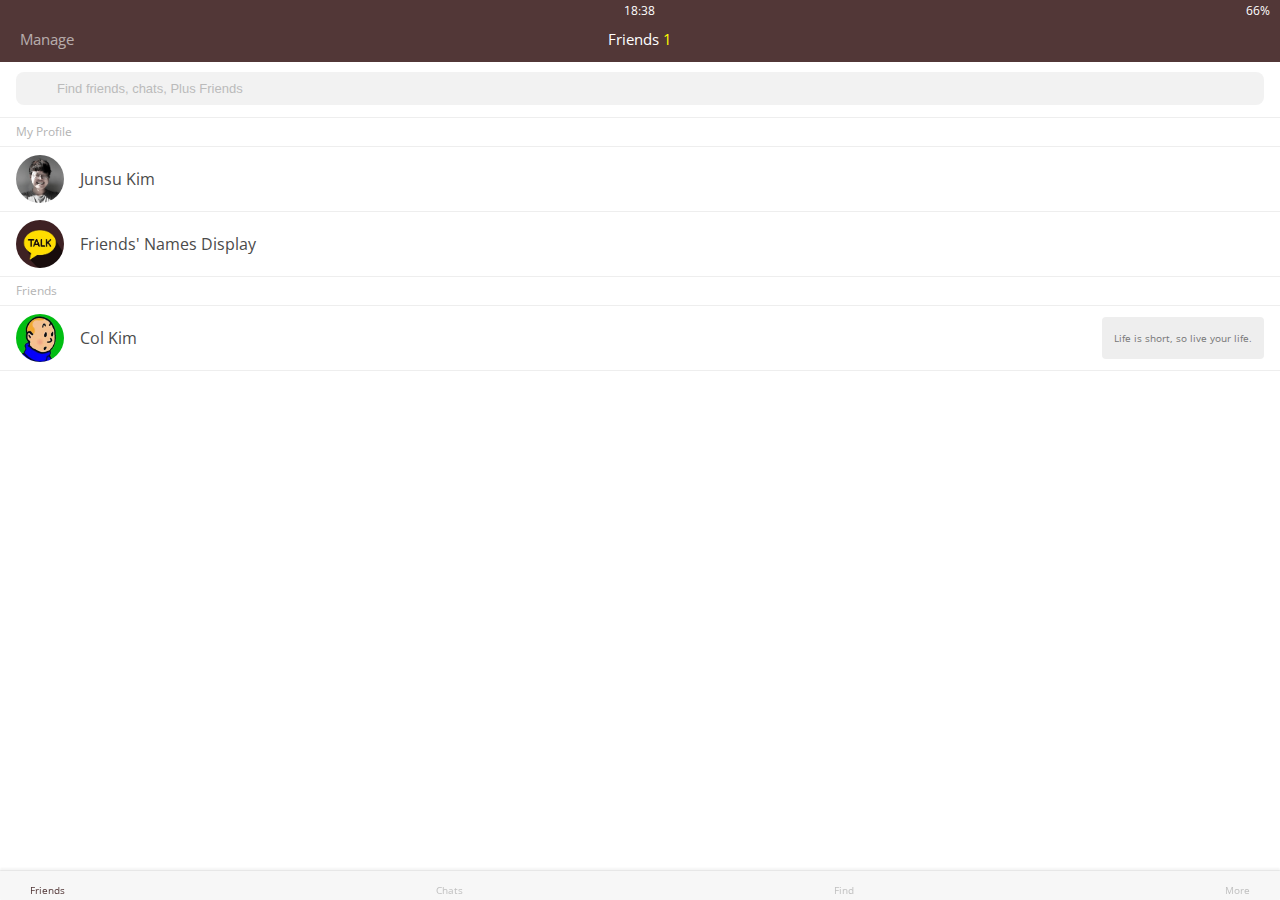
<file: index.html>
<!DOCTYPE html>
  <html lang="en" dir="ltr">
    <head>
      <meta charset="utf-8">
      <meta name="viewport" content="width=device-width, user-scalable=no">
      <meta http-equiv="X-UA-Compatible" content="ie=edge">
      <!-- Fontawesome Icons css -->
      <link rel="stylesheet" href="https://use.fontawesome.com/releases/v5.2.0/css/all.css" integrity="sha384-hWVjflwFxL6sNzntih27bfxkr27PmbbK/iSvJ+a4+0owXq79v+lsFkW54bOGbiDQ" crossorigin="anonymous">
      <title>Index</title>
      <link rel="stylesheet" href="css/style.css">
    </head>
    <body>
      <header class="top-header">
        <div class="header__top">
          <div class="header__column">
            <i class="fas fa-plane-departure fa-sm"></i>
            <i class="fas fa-wifi fa-sm"></i>
          </div>
          <div class="header__column">
            <span class="header__time">18:38</span>
          </div>
          <div class="header__column">
            <i class='fas fa-moon fa-sm'></i>
            <i class="fab fa-bluetooth-b fa-sm"></i>
            <span class="header__battery">66% <i class="fas fa-battery-quarter fa-sm"></i></span>
          </div>
        </div>
        <div class="header__bottom">
          <div class="header__column">
            <span class="header__text">Manage</span>
          </div>
          <div class="header__column">
            <span class="header__text">Friends <span class="header__number">1</span></span>
          </div>
          <div class="header__column">
            <i class='fa fa-cog fa-lg'></i>
          </div>
        </div>
      </header>

      <main class="friends">
        <div class="search-bar">
          <i class="fas fa-search"></i>
          <input type="text" placeholder="Find friends, chats, Plus Friends">
        </div>
        <section class="friends__section">
          <header class="friends__section--header">
            <h6 class="friends__section--title">My Profile</h6>
          </header>
          <div class="friends__section--rows">
            <div class="friends__section--row">
              <img src="images/col.png" alt="">
              <a href="profile.html" class="friends__section--name">
                Junsu Kim
              </a>
            </div>
            <div class="friends__section--row">
              <img src="images/talk.png" alt="">
              <span class="friends__section--name">Friends' Names Display</span>
            </div>
          </div>
        </section>
        <section class="friends__section">
          <header class="friends__section--header">
            <h6 class="friends__section--title">Friends</h6>
          </header>
          <div class="friends__section--rows">
            <div class="friends__section--row width--tagline">
              <div class="friends__section--column">
                <img src="images/avatar.jpg" alt="">
                <span class="friends__section--name">Col Kim</span>
              </div>
              <span class="friends__section--tagline">
                <p>Life is short, so live your life.</p>
              </span>
            </div>
          </div>
        </section>



      </main>

      <nav class="top__bar">
        <a href="index.html" class="top__bar__tab top__bar__tab--selected">
          <i class="fas fa-user"></i>
          <span class="top__bar__title">Friends</span>
        </a>
        <a href="chats.html" class="top__bar__tab">
          <i class="fas fa-comment"></i>
          <span class="top__bar__title">Chats</span>
        </a>
        <a href="find.html" class="top__bar__tab">
          <i class="fas fa-search"></i>
          <span class="top__bar__title">Find</span>
        </a>
        <a href="more.html" class="top__bar__tab">
          <i class="fas fa-ellipsis-h"></i>
          <span class="top__bar__title">More</span>
        </a>
      </nav>
    </body>
    </html>
</file>
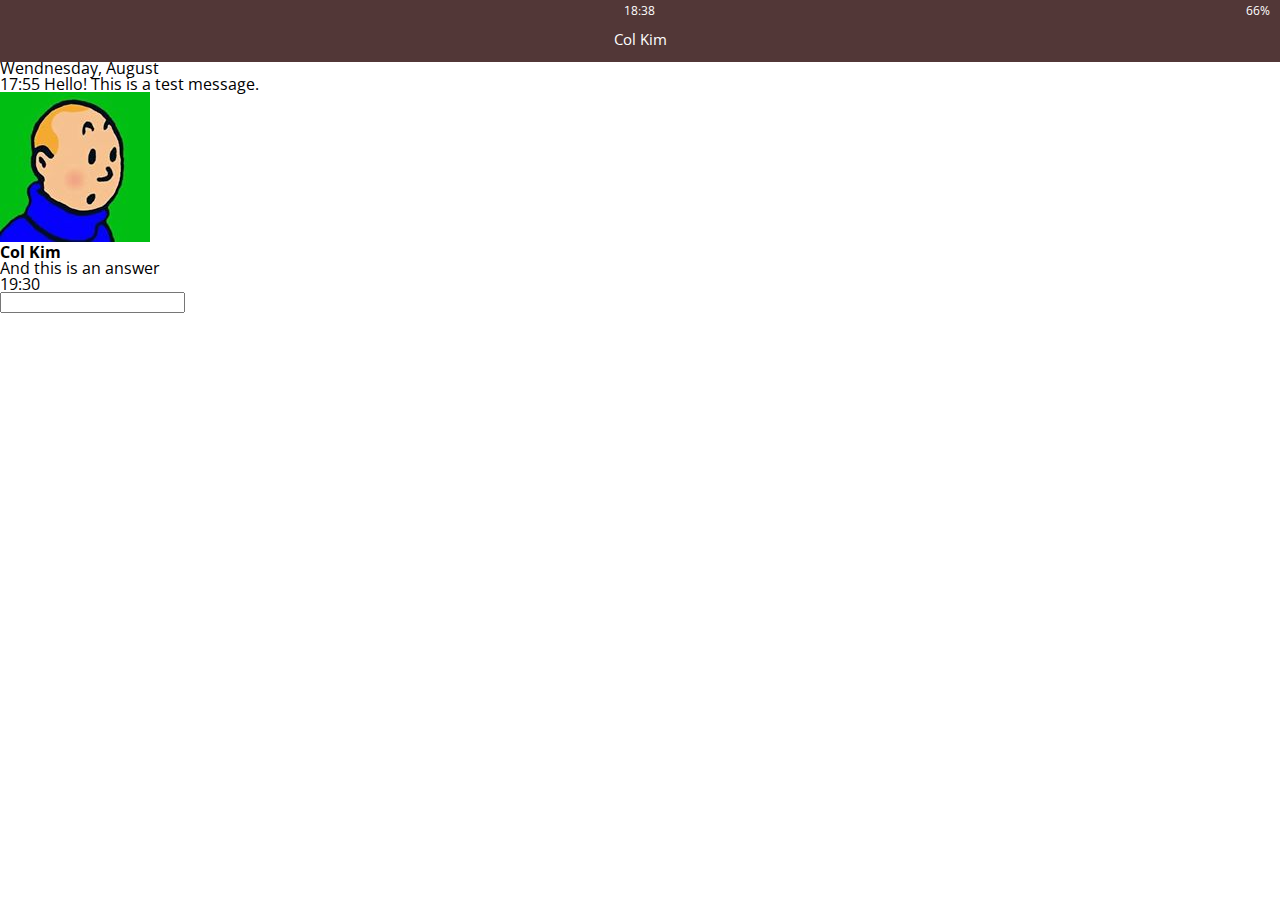
<file: chat.html>
<!DOCTYPE html>
  <html lang="en" dir="ltr">
    <head>
      <meta charset="utf-8">
      <meta name="viewport" content="width=device-width, user-scalable=no">
      <meta http-equiv="X-UA-Compatible" content="ie=edge">
      <!-- Fontawesome Icons css -->
      <link rel="stylesheet" href="https://use.fontawesome.com/releases/v5.2.0/css/all.css" integrity="sha384-hWVjflwFxL6sNzntih27bfxkr27PmbbK/iSvJ+a4+0owXq79v+lsFkW54bOGbiDQ" crossorigin="anonymous">
      <title>Chat</title>
      <link rel="stylesheet" href="css/style.css">
    </head>
    <body>
      <header class="top-header">
        <div class="header__top">
          <div class="header__column">
            <i class="fas fa-plane-departure"></i>
            <i class="fas fa-wifi"></i>
          </div>
          <div class="header__column">
            <span class="header__time">18:38</span>
          </div>
          <div class="header__column">
            <i class='fas fa-moon'></i>
            <i class="fab fa-bluetooth-b"></i>
            <span class="header__battery">66% <i class="fas fa-battery-quarter"></i></span>
          </div>
        </div>
        <div class="header__bottom">
          <div class="header__column">
            <a href="chats.html">
              <i class="fas fa-chevron-left fa-lg"></i>
            </a>
          </div>
          <div class="header__column">
            <span class="header__text">Col Kim</span>
          </div>
          <div class="header__column">
            <i class="fas fa-search fa-lg"></i>
            <i class="fas fa-bars fa-lg"></i>
          </div>
        </div>

      </header>
      <main class="chat">

          <div class="date-divider">
            <span class="date-divider__text">
              Wendnesday, August
            </span>
          </div>

          <div class="chat__message chat__message--from-me">
            <span class="chat__message-time">
              17:55
            </span>
            <span class="chat__message-body">
              Hello! This is a test message.
            </span>
          </div>

          <div class="chat__message chat__message--to-me">
            <img src="images/avatar.jpg" alt="my image" class="chat__message-userImage">
            <div class="chat__message-center">
              <h3 class="chat__message-username">Col Kim</h3>
              <span class="chat__message-body">
                And this is an answer
              </span>
            </div>
            <span class="chat__message-time">
              19:30
            </span>
          </div>
      </main>

      <div class="type-message">
        <i class="fas fa-plus fa-2x"></i>
        <div class="type-message__input">
          <input type="text" name="" value="">
          <i class="far fa-smile"></i>
          <span class="record-message">
            <i class="fas fa-microphone"></i>
          </span>
        </div>
      </div>

    </body>
    </html>
</file>
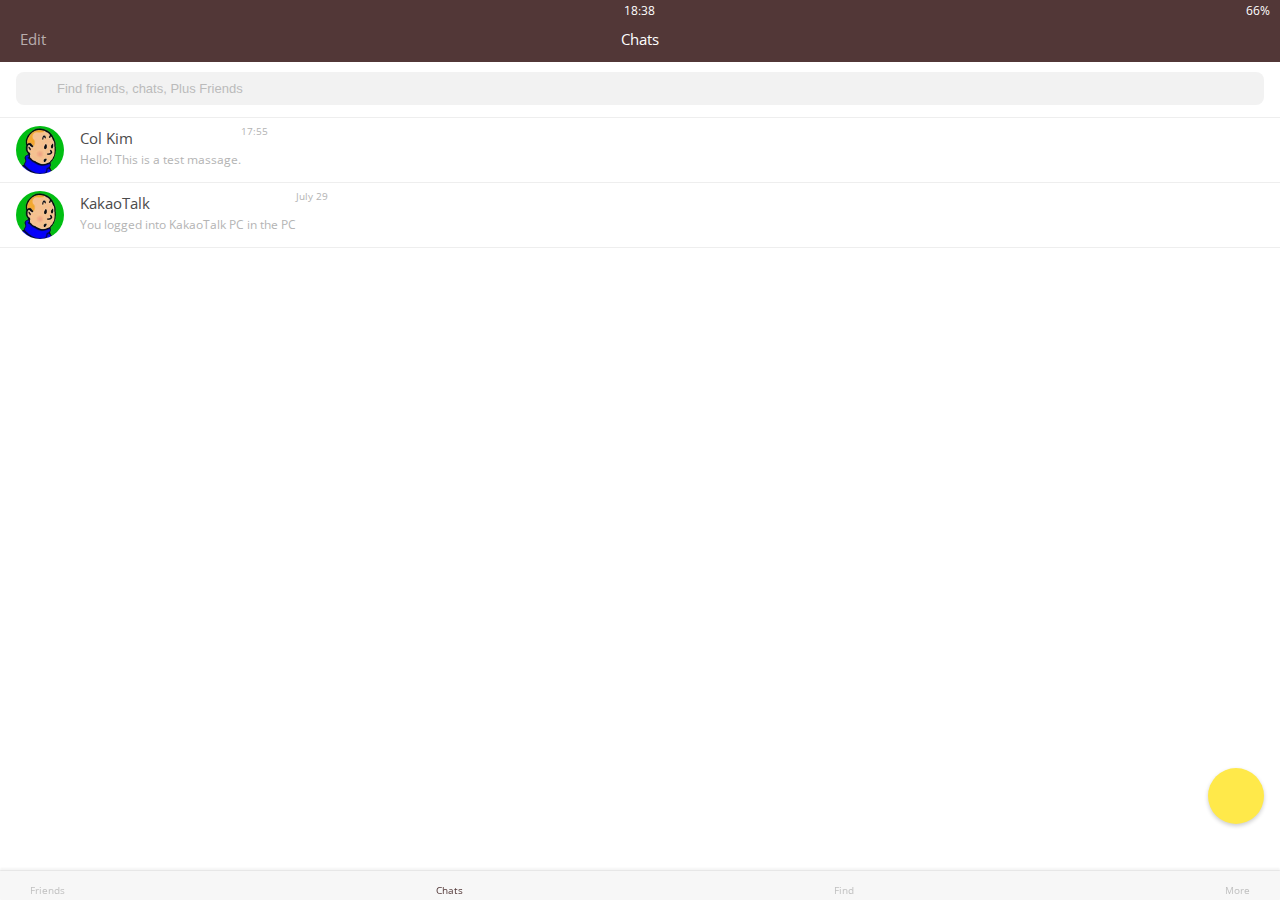
<file: chats.html>
<!DOCTYPE html>
  <html lang="en" dir="ltr">
    <head>
      <meta charset="utf-8">
      <meta name="viewport" content="width=device-width, user-scalable=no">
      <meta http-equiv="X-UA-Compatible" content="ie=edge">
      <!-- Fontawesome Icons css -->
      <link rel="stylesheet" href="https://use.fontawesome.com/releases/v5.2.0/css/all.css" integrity="sha384-hWVjflwFxL6sNzntih27bfxkr27PmbbK/iSvJ+a4+0owXq79v+lsFkW54bOGbiDQ" crossorigin="anonymous">
      <title>Chats</title>
      <link rel="stylesheet" href="css/style.css">
    </head>
    <body>
      <header class="top-header">
        <div class="header__top">
          <div class="header__column">
            <i class="fas fa-plane-departure fa-sm"></i>
            <i class="fas fa-wifi fa-sm"></i>
          </div>
          <div class="header__column">
            <span class="header__time">18:38</span>
          </div>
          <div class="header__column">
            <i class='fas fa-moon fa-sm'></i>
            <i class="fab fa-bluetooth-b fa-sm"></i>
            <span class="header__battery">66% <i class="fas fa-battery-quarter fa-sm"></i></span>
          </div>
        </div>
        <div class="header__bottom">
          <div class="header__column">
            <span class="header__text">Edit</span>
          </div>
          <div class="header__column">
            <span class="header__text">Chats <i class="fas fa-chevron-down fa-sm"></i></span>
          </div>
          <div class="header__column">

          </div>
        </header>

        <main class="chats">
          <div class="search-bar">
            <i class="fas fa-search"></i>
            <input type="text" placeholder="Find friends, chats, Plus Friends">
          </div>

          <ul class="chats__list">

            <li class="chats__chat">
              <a href="chat.html">
                <div class="chats__contents">
                  <img src="images/avatar.jpg" alt="user_image">
                  <div class="chat__preview">
                    <h3 class="chat__user">Col Kim</h3>
                    <span class="chat__last-massage">Hello! This is a test massage.</span>
                  </div>
                  <span class="chat__date">17:55</span>
                </div>
              </a>
            </li>

            <li class="chats__chat">
              <a href="chat.html">
                <div class="chats__contents">
                  <img src="images/avatar.jpg" alt="user_image">
                  <div class="chat__preview">
                    <h3 class="chat__user">KakaoTalk</h3>
                    <span class="chat__last-massage">You logged into KakaoTalk PC in the PC</span>
                  </div>
                  <span class="chat__date">July 29</span>
                </div>
              </a>
            </li>
          </ul>

          <div class="chat__btn">
            <i class="fas fa-comment"></i>
          </div>

        </main>

        <nav class="top__bar">
          <a href="index.html" class="top__bar__tab">
            <i class="fas fa-user"></i>
            <span class="top__bar__title">Friends</span>
          </a>
          <a href="chats.html" class="top__bar__tab top__bar__tab--selected">
            <i class="fas fa-comment"></i>
            <span class="top__bar__title">Chats</span>
          </a>
          <a href="find.html" class="top__bar__tab">
            <i class="fas fa-search"></i>
            <span class="top__bar__title">Find</span>
          </a>
          <a href="more.html" class="top__bar__tab">
            <i class="fas fa-ellipsis-h"></i>
            <span class="top__bar__title">More</span>
          </a>
        </nav>
      </div>
    </body>
    </html>
</file>
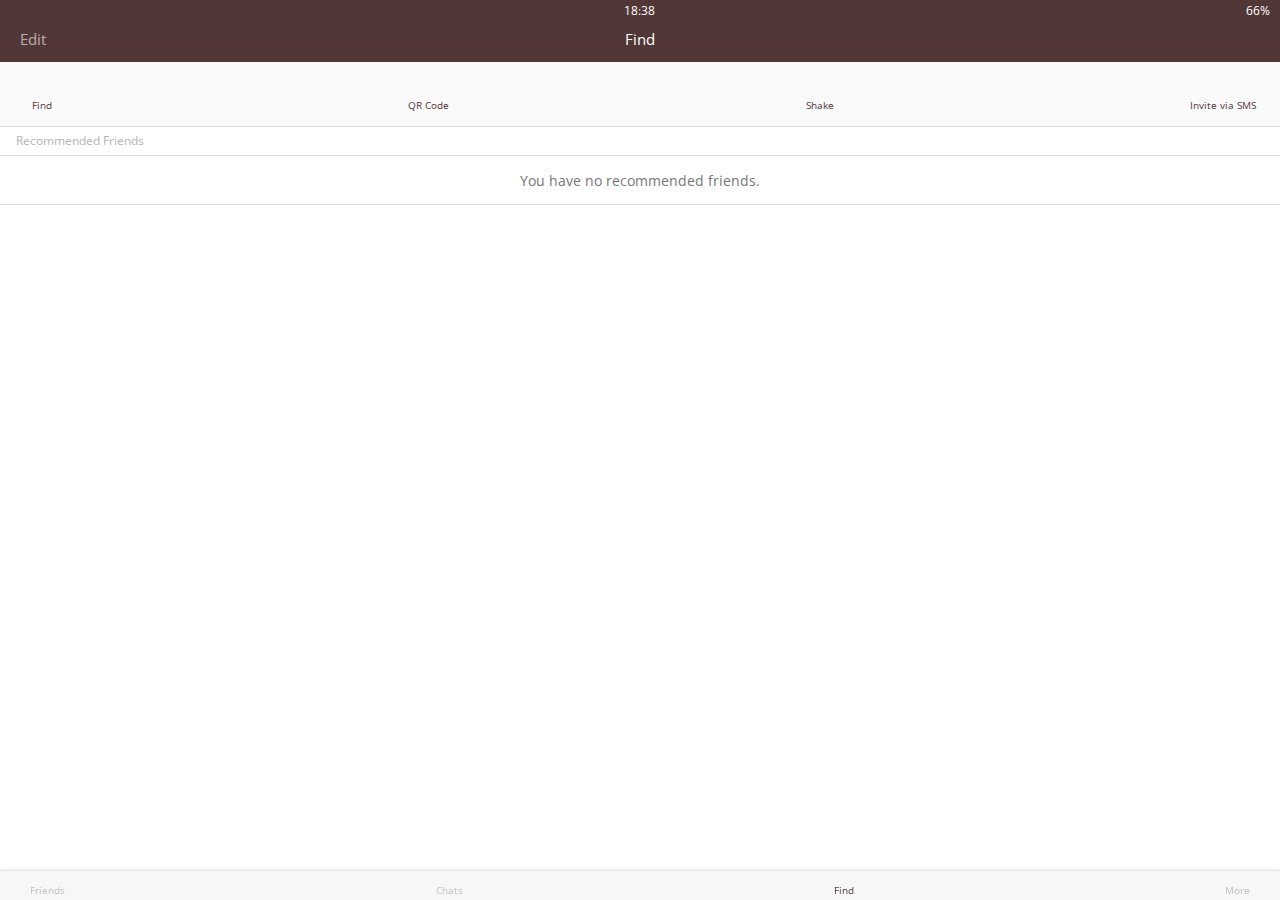
<file: find.html>
<!DOCTYPE html>
  <html lang="en" dir="ltr">
    <head>
      <meta charset="utf-8">
      <meta name="viewport" content="width=device-width, user-scalable=no">
      <meta http-equiv="X-UA-Compatible" content="ie=edge">
      <!-- Fontawesome Icons css -->
      <link rel="stylesheet" href="https://use.fontawesome.com/releases/v5.2.0/css/all.css" integrity="sha384-hWVjflwFxL6sNzntih27bfxkr27PmbbK/iSvJ+a4+0owXq79v+lsFkW54bOGbiDQ" crossorigin="anonymous">
      <title>Find</title>
      <link rel="stylesheet" href="css/style.css">
    </head>
    <body>
      <header class="top-header">
        <div class="header__top">
          <div class="header__column">
            <i class="fas fa-plane-departure fa-sm"></i>
            <i class="fas fa-wifi fa-sm"></i>
          </div>
          <div class="header__column">
            <span class="header__time">18:38</span>
          </div>
          <div class="header__column">
            <i class='fas fa-moon fa-sm'></i>
            <i class="fab fa-bluetooth-b fa-sm"></i>
            <span class="header__battery">66% <i class="fas fa-battery-quarter fa-sm"></i></span>
          </div>
        </div>
        <div class="header__bottom">
          <div class="header__column">
            <span class="header__text">Edit</span>
          </div>
          <div class="header__column">
            <span class="header__text">Find</span>
          </div>
          <div class="header__column">

          </div>
        </div>
      </header>

      <main class="find">
        <section class="find__options">
          <div class="find__option">
            <i class="far fa-address-book fa-lg"></i>
            <span class="find__option--title">Find</span>
          </div>
          <div class="find__option">
            <i class="fas fa-qrcode fa-lg"></i>
            <span class="find__option--title">QR Code</span>
          </div>
          <div class="find__option">
            <i class="fas fa-mobile-alt fa-lg"></i>
            <span class="find__option--title">Shake</span>
          </div>
          <div class="find__option">
            <i class="fas fa-envelope fa-lg"></i>
            <span class="find__option--title">Invite via SMS</span>
          </div>
        </section>
        <section class="find__recommended">
            <header>
              <h6 class="recommended__title">Recommended Friends</h6>
            </header>
            <div class="recommended__none">
              <span class="recommended__text">You have no recommended friends.</span>
            </div>
        </section>

      </main>

      <nav class="top__bar">
        <a href="index.html" class="top__bar__tab">
          <i class="fas fa-user"></i>
          <span class="top__bar__title">Friends</span>
        </a>
        <a href="chats.html" class="top__bar__tab">
          <i class="fas fa-comment"></i>
          <span class="top__bar__title">Chats</span>
        </a>
        <a href="find.html" class="top__bar__tab top__bar__tab--selected">
          <i class="fas fa-search"></i>
          <span class="top__bar__title">Find</span>
        </a>
        <a href="more.html" class="top__bar__tab">
          <i class="fas fa-ellipsis-h"></i>
          <span class="top__bar__title">More</span>
        </a>
      </nav>
    </body>
    </html>
</file>
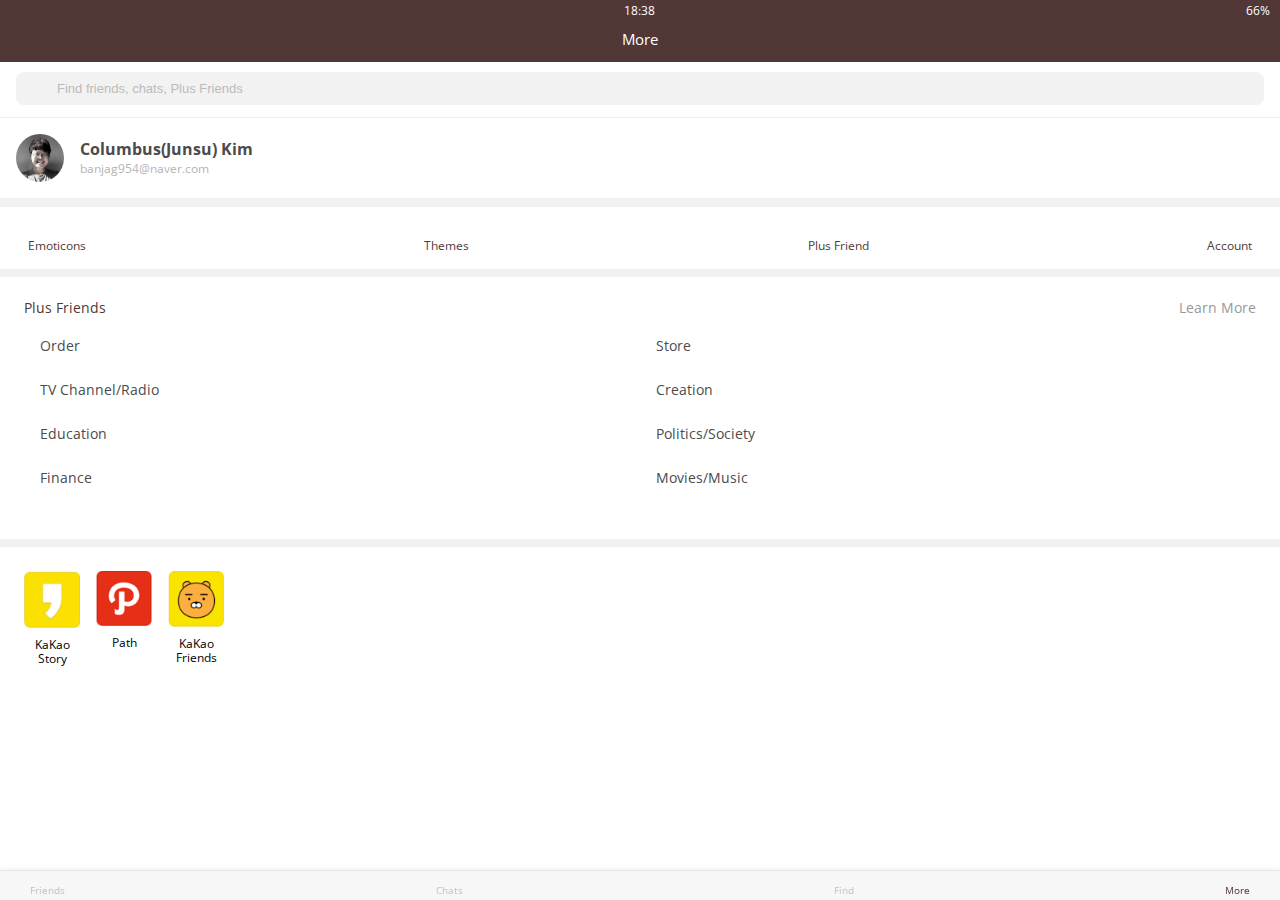
<file: more.html>
<!DOCTYPE html>
  <html lang="en">
    <head>
      <meta charset="utf-8">
      <meta name="viewport" content="width=device-width, user-scalable=1.0">
      <meta http-equiv="X-UA-Compatible" content="ie=edge">
      <!-- Fontawesome Icons css -->
      <link rel="stylesheet" href="https://use.fontawesome.com/releases/v5.2.0/css/all.css" integrity="sha384-hWVjflwFxL6sNzntih27bfxkr27PmbbK/iSvJ+a4+0owXq79v+lsFkW54bOGbiDQ" crossorigin="anonymous">
      <title>More</title>
      <link rel="stylesheet" href="css/style.css">
    </head>
    <body>
      <header class="top-header">
        <div class="header__top">
          <div class="header__column">
            <i class="fas fa-plane-departure fa-sm"></i>
            <i class="fas fa-wifi fa-sm"></i>
          </div>
          <div class="header__column">
            <span class="header__time">18:38</span>
          </div>
          <div class="header__column">
            <i class='fas fa-moon'></i>
            <i class="fab fa-bluetooth-b fa-sm"></i>
            <span class="header__battery fa-sm">66% <i class="fas fa-battery-quarter fa-sm"></i></span>
          </div>
        </div>
        <div class="header__bottom">
          <div class="header__column">

          </div>
          <div class="header__column">
            <span class="header__text">More</span>
          </div>
          <div class="header__column">
            <i class='fa fa-cog fa-lg'></i>
          </div>
        </div>
      </header>

      <main class="more">
        <div class="search-bar">
          <i class="fas fa-search"></i>
          <input type="text" placeholder="Find friends, chats, Plus Friends">
        </div>

        <header class="more__header">
          <div class="more__header__profile">
            <img src="images/col.png" alt="">
            <div class="more__header__info">
              <h3 class="header__title">
                Columbus(Junsu) Kim
              </h3>
              <span class="more__header__subtitle">
                banjag954@naver.com
              </span>
            </div>
          </div>
          <i class="far fa-comment-alt fa-2x"></i>
        </header>

          <section class="more__options">
            <div class="more__option">
              <i class="far fa-grin-squint-tears fa-2x"></i>
              <span class="more__option-title">
                Emoticons
              </span>
            </div>
            <div class="more__option">
              <i class="fas fa-paint-roller fa-2x"></i>
              <span class="more__option-title">
                Themes
              </span>
            </div>
            <div class="more__option">
              <i class="far fa-hand-peace fa-2x"></i>
              <span class="more__option-title">
                Plus Friend
              </span>
            </div>
            <div class="more__option">
              <i class="far fa-user-circle fa-2x"></i>
              <span class="more__option-title">
                Account
              </span>
            </div>
          </section>

          <section class="more__plus-friends">
            <header class="plus-friends__header">
              <h2 class="plus-friends__title">
                Plus Friends
              </h2>
              <span class="plus-friends__learn-more">
                <i class="fas fa-info-circle"></i>
                Learn More
              </span>
            </header>

            <div class="plus-friends__items">
              <div class="plus-friends__item">
                <i class="fas fa-cookie-bite"></i>
                <div class="plus-friends__item--title">
                  Order
                </div>
              </div>
              <div class="plus-friends__item">
                <i class="fas fa-store-alt"></i>
                <div class="plus-friends__item--title">
                  Store
                </div>
              </div>
              <div class="plus-friends__item">
                <i class="fas fa-tv"></i>
                <div class="plus-friends__item--title">
                  TV Channel/Radio
                </div>
              </div>
              <div class="plus-friends__item">
                <i class="fas fa-pencil-ruler"></i>
                <div class="plus-friends__item--title">
                  Creation
                </div>
              </div>
              <div class="plus-friends__item">
                <i class="fas fa-graduation-cap"></i>
                <div class="plus-friends__item--title">
                  Education
                </div>
              </div>
              <div class="plus-friends__item">
                <i class="fas fa-university"></i>
                <div class="plus-friends__item--title">
                  Politics/Society
                </div>
              </div>
              <div class="plus-friends__item">
                <i class="far fa-credit-card"></i>
                <div class="plus-friends__item--title">
                  Finance
                </div>
              </div>
              <div class="plus-friends__item">
                <i class="fas fa-headphones-alt"></i>
                <div class="plus-friends__item--title">
                  Movies/Music
                </div>
              </div>
            </div>
          </section>

          <section class="more__links">
            <div class="more__option">
              <img src="images/kakaoStory.png" alt="kakaoStory" class="more__option--image">
              <span class="more__option-title">
                KaKao</br>Story
              </span>
            </div>
            <div class="more__option">
              <img src="images/path.png" alt="path" class="more__option--image">
              <span class="more__option-title">
                Path
              </span>
            </div>
            <div class="more__option">
              <img src="images/kakaoFriends.png" alt="kakaoFriends" class="more__option--image">
              <span class="more__option-title">
                KaKao</br>Friends
              </span>
            </div>
          </section>

      </main>

      <nav class="top__bar">
        <a href="index.html" class="top__bar__tab">
          <i class="fas fa-user"></i>
          <span class="top__bar__title">Friends</span>
        </a>
        <a href="chats.html" class="top__bar__tab ">
          <i class="fas fa-comment"></i>
          <span class="top__bar__title">Chats</span>
        </a>
        <a href="find.html" class="top__bar__tab">
          <i class="fas fa-search"></i>
          <span class="top__bar__title">Find</span>
        </a>
        <a href="more.html" class="top__bar__tab top__bar__tab--selected">
          <i class="fas fa-ellipsis-h"></i>
          <span class="top__bar__title">More</span>
        </a>
      </nav>
    </body>
    </html>
</file>
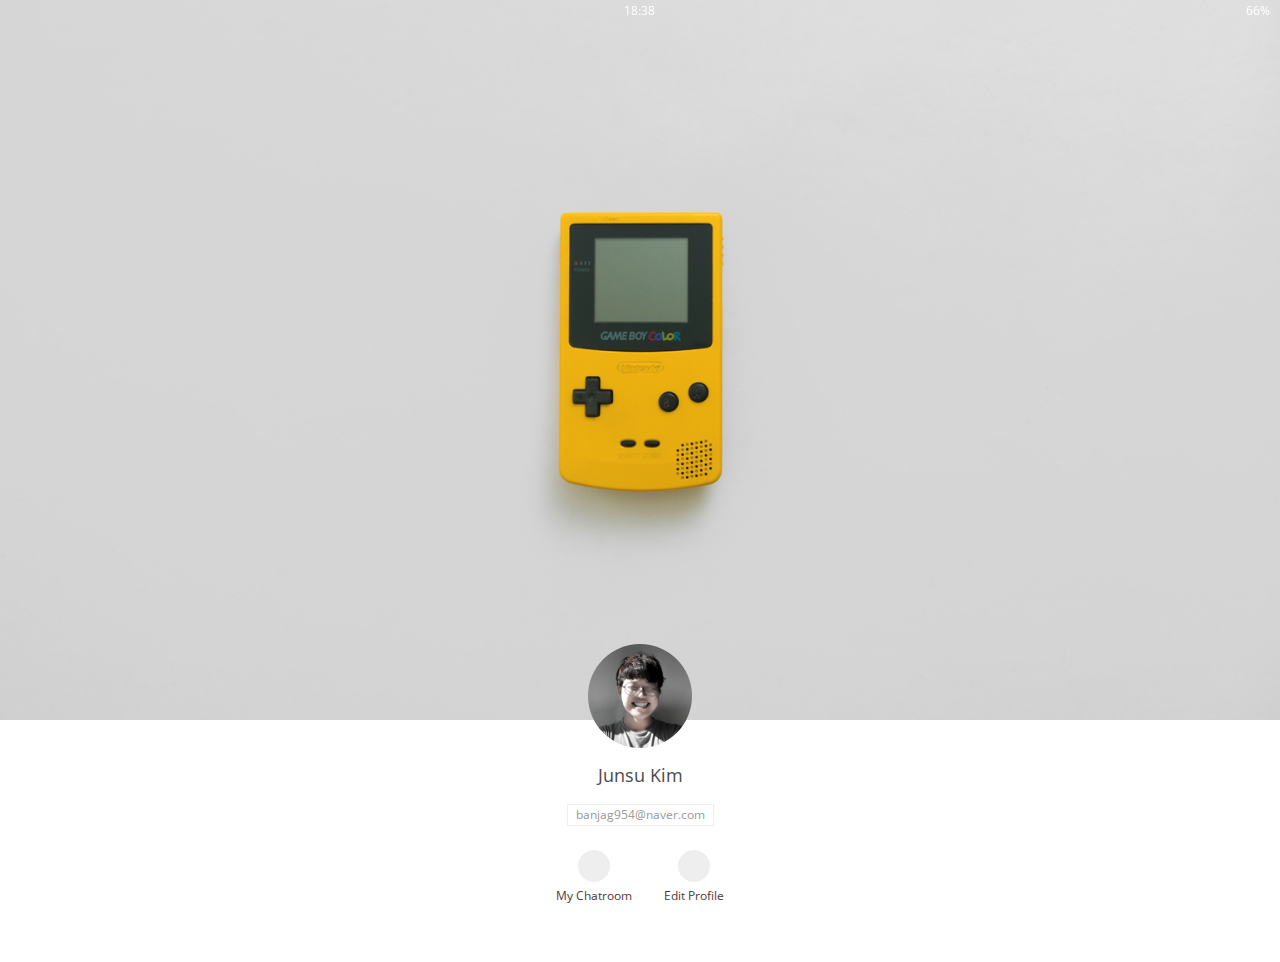
<file: profile.html>
<!DOCTYPE html>
  <html lang="en" dir="ltr">
    <head>
      <meta charset="utf-8">
      <meta name="viewport" content="width=device-width, user-scalable=no">
      <meta http-equiv="X-UA-Compatible" content="ie=edge">
      <!-- Fontawesome Icons css -->
      <link rel="stylesheet" href="https://use.fontawesome.com/releases/v5.2.0/css/all.css" integrity="sha384-hWVjflwFxL6sNzntih27bfxkr27PmbbK/iSvJ+a4+0owXq79v+lsFkW54bOGbiDQ" crossorigin="anonymous">
      <title>Profile</title>
      <link rel="stylesheet" href="css/style.css">
    </head>
    <body>
      <header class="top-header top-header--transparent">
        <div class="header__top">
          <div class="header__column">
            <i class="fas fa-plane-departure"></i>
            <i class="fas fa-wifi"></i>
          </div>
          <div class="header__column">
            <span class="header__time">18:38</span>
          </div>
          <div class="header__column">
            <i class='fas fa-moon'></i>
            <i class="fab fa-bluetooth-b"></i>
            <span class="header__battery">
              66%
              <i class="fas fa-battery-quarter"></i>
            </span>
          </div>
        </div>

        <div class="header__bottom">
          <div class="header__column">
            <a href="index.html">
              <i class="fas fa-times fa-lg"></i>
            </a>
          </div>
          <div class="header__column">
            <!-- none icon-->
          </div>
          <div class="header__column">
            <i class="fas fa-user fa-lg"></i>
          </div>
        </div>
      </header>

      <main class="profile">
        <header class="profile__header">
          <div class="profile__header-container">
            <img src="images/col.png" alt="">
            <h3 class="profile__header-title">Junsu Kim</h3>
          </div>
        </header>

        <div class="profile__container">
          <p>banjag954@naver.com</p>
          <!-- <input type="text" placeholder="banjag954@naver.com"> -->
          <div class="profile__actions">

            <div class="profile__action">
              <span class="profile__action-circle">
                <i class="fas fa-comment fa-lg"></i>
              </span>
              <span class="profile__action-title">
                My Chatroom
              </span>
            </div>

            <div class="profile__action">
              <span class="profile__action-circle">
                <i class="fas fa-pen fa-lg"></i>
              </span>
              <span class="profile__action-title">
                Edit Profile
              </span>
            </div>
          </div>
        </div>
      </main>
    </body>
    </html>
</file>
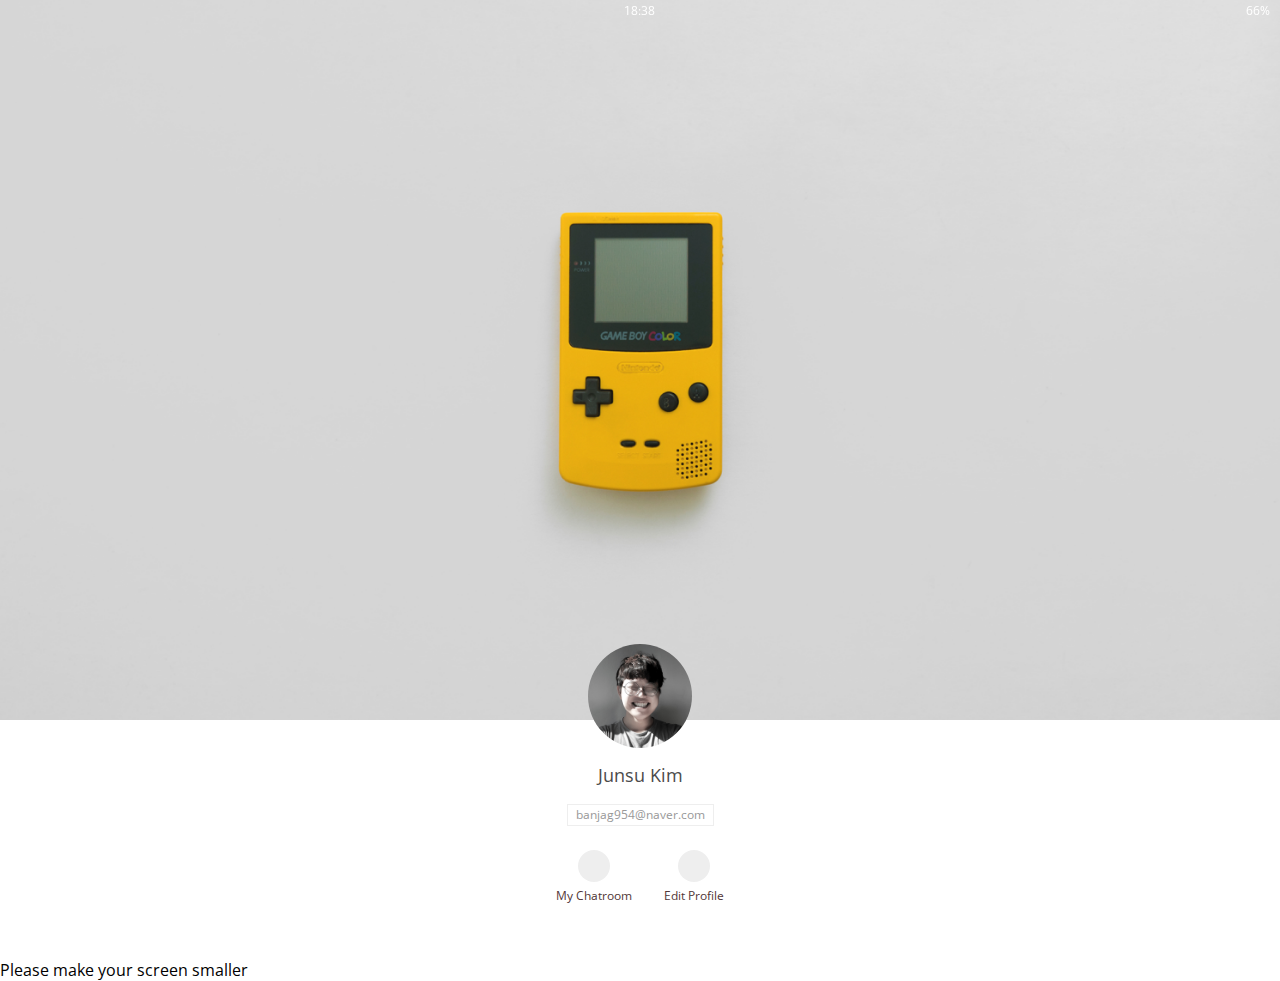
<file: profile_02.html>
<!DOCTYPE html>
  <html lang="en" dir="ltr">
    <head>
      <meta charset="utf-8">
      <meta name="viewport" content="width=device-width, user-scalable=no">
      <meta name="apple-mobile-web-app-capable" content="yes"> <!--Safari-->
      <meta name="apple-mobile-web-app-status-bar-style" content="black-translucent"> <!--Safari-->
      <meta http-equiv="X-UA-Compatible" content="ie=edge"> <!--IE-->
      <meta name="HandheldFriendly" content="true"> <!--Palm and BlackBerry devices-->
      <meta name="MobileOptimized" content="width"> <!--Palm and BlackBerry devices-->
      <!-- Fontawesome Icons css -->
      <link rel="stylesheet" href="https://use.fontawesome.com/releases/v5.2.0/css/all.css" integrity="sha384-hWVjflwFxL6sNzntih27bfxkr27PmbbK/iSvJ+a4+0owXq79v+lsFkW54bOGbiDQ" crossorigin="anonymous">
      <title>Profile</title>
      <link rel="stylesheet" href="css/style.css">
      <!-- Chrome, Safari, IE -->
      <link rel="shortcut icon" href="images/favicon.ico">
      <!-- Firefox, Opera (Chrome and Safari say thanks but no thanks) -->
      <link rel="icon" href="images/favicon.png">
    </head>
    <body>
      <header class="top-header top-header--transparent">
        <div class="header__top">
          <div class="header__column">
            <i class="fas fa-plane-departure"></i>
            <i class="fas fa-wifi"></i>
          </div>
          <div class="header__column">
            <span class="header__time">18:38</span>
          </div>
          <div class="header__column">
            <i class='fas fa-moon'></i>
            <i class="fab fa-bluetooth-b"></i>
            <span class="header__battery">
              66%
              <i class="fas fa-battery-quarter"></i>
            </span>
          </div>
        </div>

        <div class="header__bottom">
          <div class="header__column">
            <a href="chat.html">
              <i class="fas fa-times fa-lg"></i>
            </a>
          </div>
          <div class="header__column">
            <!-- none icon-->
          </div>
          <div class="header__column">
            <i class="fas fa-user fa-lg"></i>
          </div>
        </div>
      </header>

      <main class="profile">
        <header class="profile__header">
          <div class="profile__header-container">
            <img src="images/col.png" alt="">
            <h3 class="profile__header-title">Junsu Kim</h3>
          </div>
        </header>

        <div class="profile__container">
          <p>banjag954@naver.com</p>
          <!-- <input type="text" placeholder="banjag954@naver.com"> -->
          <div class="profile__actions">

            <div class="profile__action">
              <span class="profile__action-circle">
                <i class="fas fa-comment fa-lg"></i>
              </span>
              <span class="profile__action-title">
                My Chatroom
              </span>
            </div>

            <div class="profile__action">
              <span class="profile__action-circle">
                <i class="fas fa-pen fa-lg"></i>
              </span>
              <span class="profile__action-title">
                Edit Profile
              </span>
            </div>
          </div>
        </div>
      </main>
      <div class="bigScreenText">
        <span>Please make your screen smaller</span>
      </div>
    </body>
    </html>
</file>
<file: css/style.css>
@import url('https://fonts.googleapis.com/css?family=Noto+Sans:400,700|Open+Sans:300,400,700|Roboto:300,400,700');
@import 'reset.css';
@import 'header.css';
@import 'global.css';
@import 'navigation.css';
@import 'search-bar.css';
@import 'friends.css';
@import 'chats.css';
@import 'find.css';
@import 'more.css';
@import 'profile.css';
</file>
